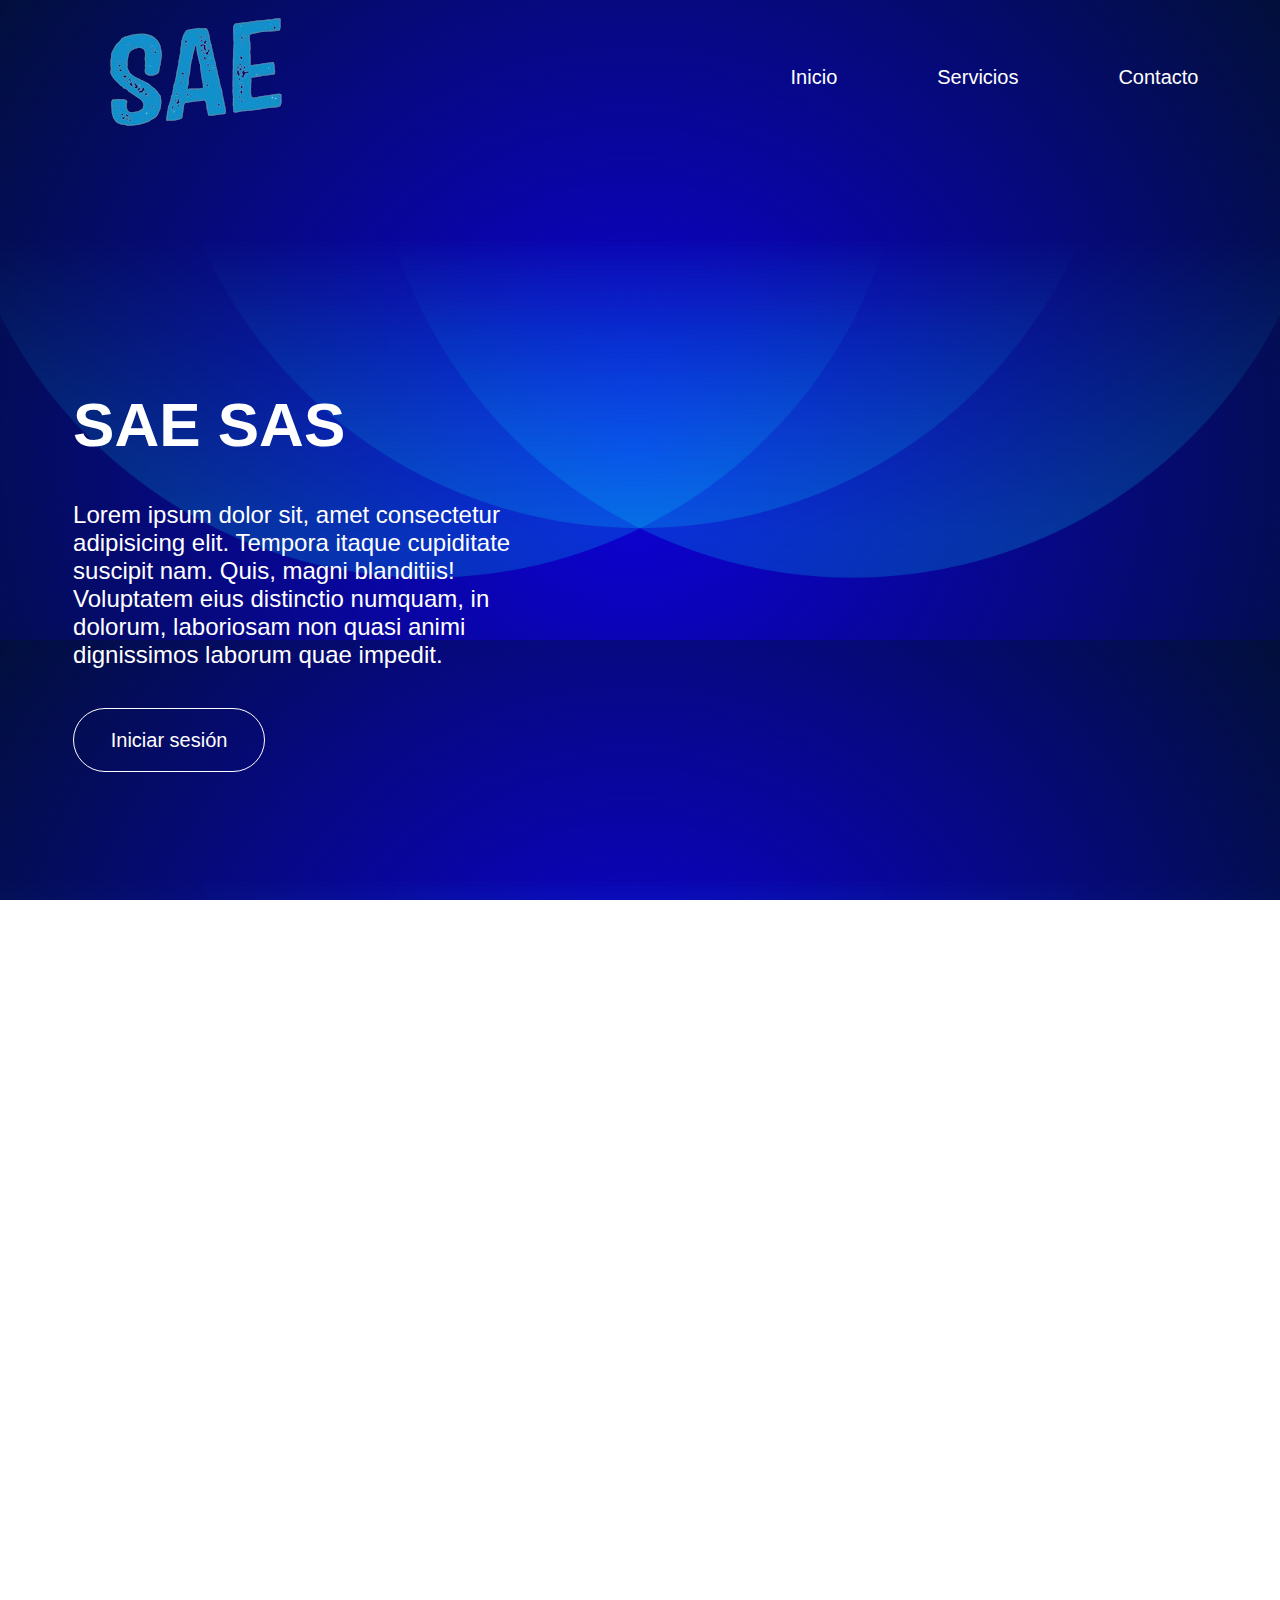
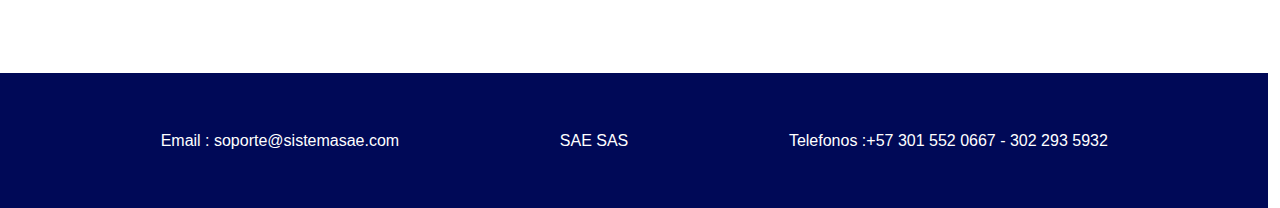
<file: index.html>
<!DOCTYPE html>
<html lang="en">
<head>
    <meta charset="UTF-8">
    <meta name="viewport" content="width=device-width, initial-scale=1.0">
    <link rel="stylesheet" href="style3.css">
    <title>Landing Page</title>
</head>
<body>
    <header>
        <div class="logo">
            <img src="LogoSample_ByTailorBrands-removebg-preview.png" alt="Logo">
        </div>
        <nav>
            <ul>
                <li><a href="#">Inicio</a></li>
                <li><a href="#services">Servicios</a></li>
                <li><a href="#footer">Contacto</a></li>
            </ul>
        </nav>
    </header>
    <main>
        <div class="main">
            <div class="content">
                <div class="info">
                    <h1>SAE SAS</h1>
                    <p>Lorem ipsum dolor sit, amet consectetur adipisicing elit. Tempora itaque cupiditate suscipit nam. Quis, magni blanditiis! Voluptatem eius distinctio numquam, in dolorum, laboriosam non quasi animi dignissimos laborum quae impedit.<p>
                    <button id="btn-login">Iniciar sesión</button>
                </div>
            </div>
            <div class="login">
                <form class="login-form" id="form">
                    <h2 class="form-title">Ingresar</h2>
                    <div class="form-group">
                        <input type="text" required>
                        <label for="" class="lbl">
                            <span class="text-lbl">Correo/Usuario</span>
                        </label>
                    </div>
                    <div class="form-group">
                        <input type="password" required>
                        <label for="" class="lbl">
                            <span class="text-lbl">Contraseña</span>
                        </label>
                    </div>
                    <div class="btn-login">
                        <button type="submit">Ingresar</button>
                    </div>
                    <div class="forgot-password">
                        <p><a href="#">¿Olvidó su contraseña?</a></p>
                    </div>
                </form>
            </div>
        </div>
        <div class="services" id="services">
            <h2>Nuestros servicios</h2>
            <div class="cards">
                <div class="content-card">
                    <h4>PuntoEdu</h4>
                    <p>Lorem ipsum dolor sit amet consectetur adipisicing elit. Aliquam aperiam sed minus labore, quidem incidunt numquam reiciendis reprehenderit accusamus tenetur dolorum vitae neque est ex earum at sequi totam laboriosam.</p>
                </div>
                <div class="content-card">
                    <h4>SAE SAS</h4>
                    <p>Lorem ipsum dolor sit amet consectetur adipisicing elit. Aliquam aperiam sed minus labore, quidem incidunt numquam reiciendis reprehenderit accusamus tenetur dolorum vitae neque est ex earum at sequi totam laboriosam.</p>
                </div>
                <div class="content-card">
                    <h4>JUNO</h4>
                    <p>Lorem ipsum dolor sit amet consectetur adipisicing elit. Aliquam aperiam sed minus labore, quidem incidunt numquam reiciendis reprehenderit accusamus tenetur dolorum vitae neque est ex earum at sequi totam laboriosam.</p>
                </div>
            </div>
        </div>
    </main>
    <footer id="footer">
        <div class="contact">
           <p>
            Email : soporte@sistemasae.com
           </p>
        </div>
        <div class="sae">SAE SAS</div>
        <p>
            Telefonos :+57 301 552 0667 - 302 293 5932
        </p>
    </footer>
</body>
<script src="app.js"></script>
</html>
</file>
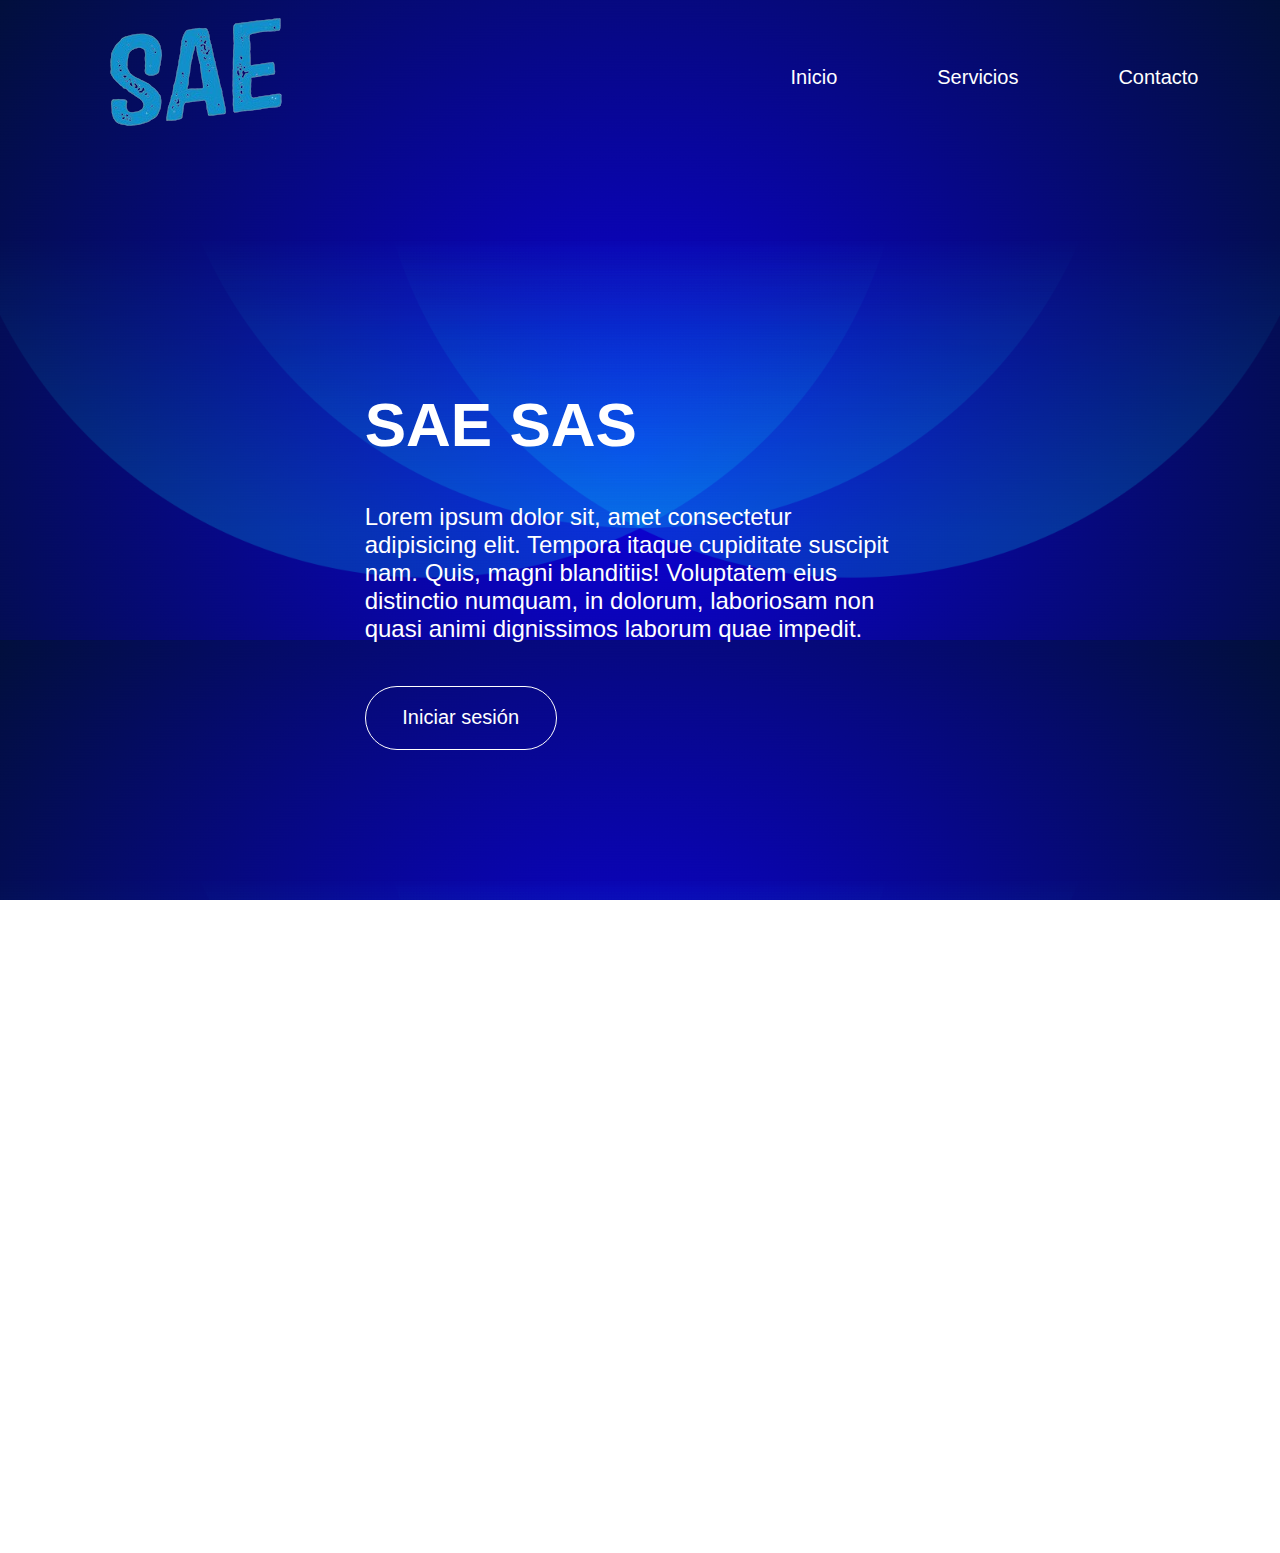
<file: prototipo3.html>
<!DOCTYPE html>
<html lang="en">
<head>
    <meta charset="UTF-8">
    <meta name="viewport" content="width=device-width, initial-scale=1.0">
    <link rel="stylesheet" href="style3.css">
    <title>Landing Page</title>
</head>
<body>
    <header>
        <div class="logo">
            <img src="LogoSample_ByTailorBrands-removebg-preview.png" alt="Logo">
        </div>
        <nav>
            <ul>
                <li><a href="#">Inicio</a></li>
                <li><a href="#">Servicios</a></li>
                <li><a href="#">Contacto</a></li>
            </ul>
        </nav>
    </header>
    <main>
        <div class="content">
            <div class="info">
                <h1>SAE SAS</h1>
                <p>Lorem ipsum dolor sit, amet consectetur adipisicing elit. Tempora itaque cupiditate suscipit nam. Quis, magni blanditiis! Voluptatem eius distinctio numquam, in dolorum, laboriosam non quasi animi dignissimos laborum quae impedit.<p>
                <button id="btn-login">Iniciar sesión</button>
            </div>
        </div>
        <div class="login">
            <form class="login-form" id="form">
                <h2 class="form-title">Ingresar</h2>
                <div class="form-group">
                    <input type="text" required>
                    <label for="" class="lbl">
                        <span class="text-lbl">Correo/Usuario</span>
                    </label>
                </div>
                <div class="form-group">
                    <input type="password" required>
                    <label for="" class="lbl">
                        <span class="text-lbl">Contraseña</span>
                    </label>
                </div>
                <div class="btn-login">
                    <button type="submit">Ingresar</button>
                </div>
                <div class="forgot-password">
                    <p><a href="#">¿Olvidó su contraseña?</a></p>
                </div>
            </form>
        </div>
    </main>
</body>
<script src="app.js"></script>
</html>
</file>
<file: style3.css>
html {
    scroll-behavior: smooth;
}

body {
    width: 99.1vw;
    font-family: Arial, sans-serif;
    margin: 0;
    padding: 0;
    background-image: url("rose-petals.png");
    background-size: contain;
    background-attachment: fixed;
    color: #fff;
}

header {
    height: 15vh;
    color: #fff;
    display: flex;
    align-items: center;
    justify-content: space-between;
    padding: 10px 20px;
}

.logo img {
    margin-left: 80px;
    width: 200px;
}

nav ul {
    margin-right: 50px;
    list-style: none;
    display: flex;
    gap: 100px;
}

nav li {
    font-size: 20px;
}

nav a {
    text-decoration: none;
    color: #fff;
}

nav a:hover{
    border-bottom: 2px solid #fff;
}

main {
    width: 100%;
    /* height: auto; */
    display: flex;
    flex-direction: column;
    align-items: center;
}

.main{
    width: 100%;
    /* height: auto; */
    display: flex;
    flex-direction: row;
}

.content{
    width: 50%;
    height: 72vh;
    padding: 30px;
    display: flex;
    flex-direction: column;
    justify-content: center;
    align-items: center;
}

.info{
    width: 85%;
    height: 50%;
}

h1{
    font-size: 62px;
}

.info p{
    font-size: 24px;
    margin: 8% 0;
}

.info button{
    width: 12rem;
    height: 4rem;
    color: #fff;
    font-size: 20px;
    background: none;
    border: 1px solid #fff;
    border-radius: 40px;
}

.info button:hover{
    cursor: pointer;
}


.login{
    width: 50%;
    height: 70vh;
    padding: 30px;
    display: flex;
    flex-direction: column;
    justify-content: center;
    align-items: center;
}

.login-form{
    display: none;
    width: 45%;
    height: 70%;
    background-color: #06138487;
    flex-direction: column;
    align-items: center;
    justify-content: center;
    border: 1px solid #fff;
    border-radius: 18px;
}

.login-form h2{
    height: 10%;
}

.form-group{
    height: 15%;
    width: 100%;
    margin-left: 15%;
    position: relative;
    overflow: hidden;
}

.form-group input{
    width: 80%;
    height: 100%;
    background: none;
    padding-top: 20px;
    border: none;
    outline: 0;
    box-shadow: 0;
    color: #fff;
}

.lbl{
    position: absolute;
    bottom: 0;
    left: 0;
    width: 84%;
    height: 100%;
    pointer-events: none;
    border-bottom: 1px solid #fff;
}

.lbl::after{
    content: "";
    position: absolute;
    left: 0;
    bottom: -1;
    border-bottom: 2px solid #727272;
    transform: translateX(-100%);
    transition: all 0.3s ease;
}

.text-lbl{
    position: absolute;
    bottom: 5px;
    left: 0;
    transition: all 0.3s ease;
    color: #fff;
}

.form-group input:focus + .lbl .text-lbl,
.form-group input:valid + .lbl .text-lbl{
    transform: translateY(-150%);
    font-size: 14px;
    color: #727272;
}

.form-group input:focus + .lbl::after,
.form-group input:valid + .lbl::after{
    transform: translateX(0%);
}

.btn-login{
    width: 90%;
    height: 20%;
    display: flex;
    justify-content: center;
    align-items: center;
}

.btn-login button{
    width: 95%;
    height: 50%;
    font-size: 18px;
    border: #061384;
    color: #fff;
    background-color: #000957;
}

.btn-login button:hover{
    cursor: pointer;
}

.forgot-password p a{
    color: #fff;
}

.services{
    width: 90%;
    height: 90vh;
    display: flex;
    flex-direction: column;
    align-items: center;
}

.services h2{
    font-size: 52px;
}

.cards{
    display: flex;
    flex-direction: column;
    justify-content: center;
    align-items: center;
}

.content-card{
    position: relative;
    display: block;
    width: 80%;
    margin: 1%;
    padding: 1%;
    border: 2px solid #ffffff;
    background-color: transparent;
    border-radius: 9px;
    cursor: pointer;
}

.content-card::before{
    width: 0%;
    height: 100%;
    content: '';
    position: absolute;
    left: 0;
    right: 0;
    top: 0;
    margin: auto;
    background-color: #1192cb;
    transition: all 500ms ease;
    z-index: -1;
}

.content-card:hover{
    &::before{
        width: 100%;
    }
}

.content-card h4{
    font-size: 25px;
}

.content-card a{
    text-decoration: none;
    color: #929292;
}

.content-card a:hover{
    color: #dcdcdc;
}

footer{
    width: 100%;
    height: 15vh;
    display: flex;
    align-items: center;
    justify-content: space-evenly;
    background-color: #000957;
}
</file>
